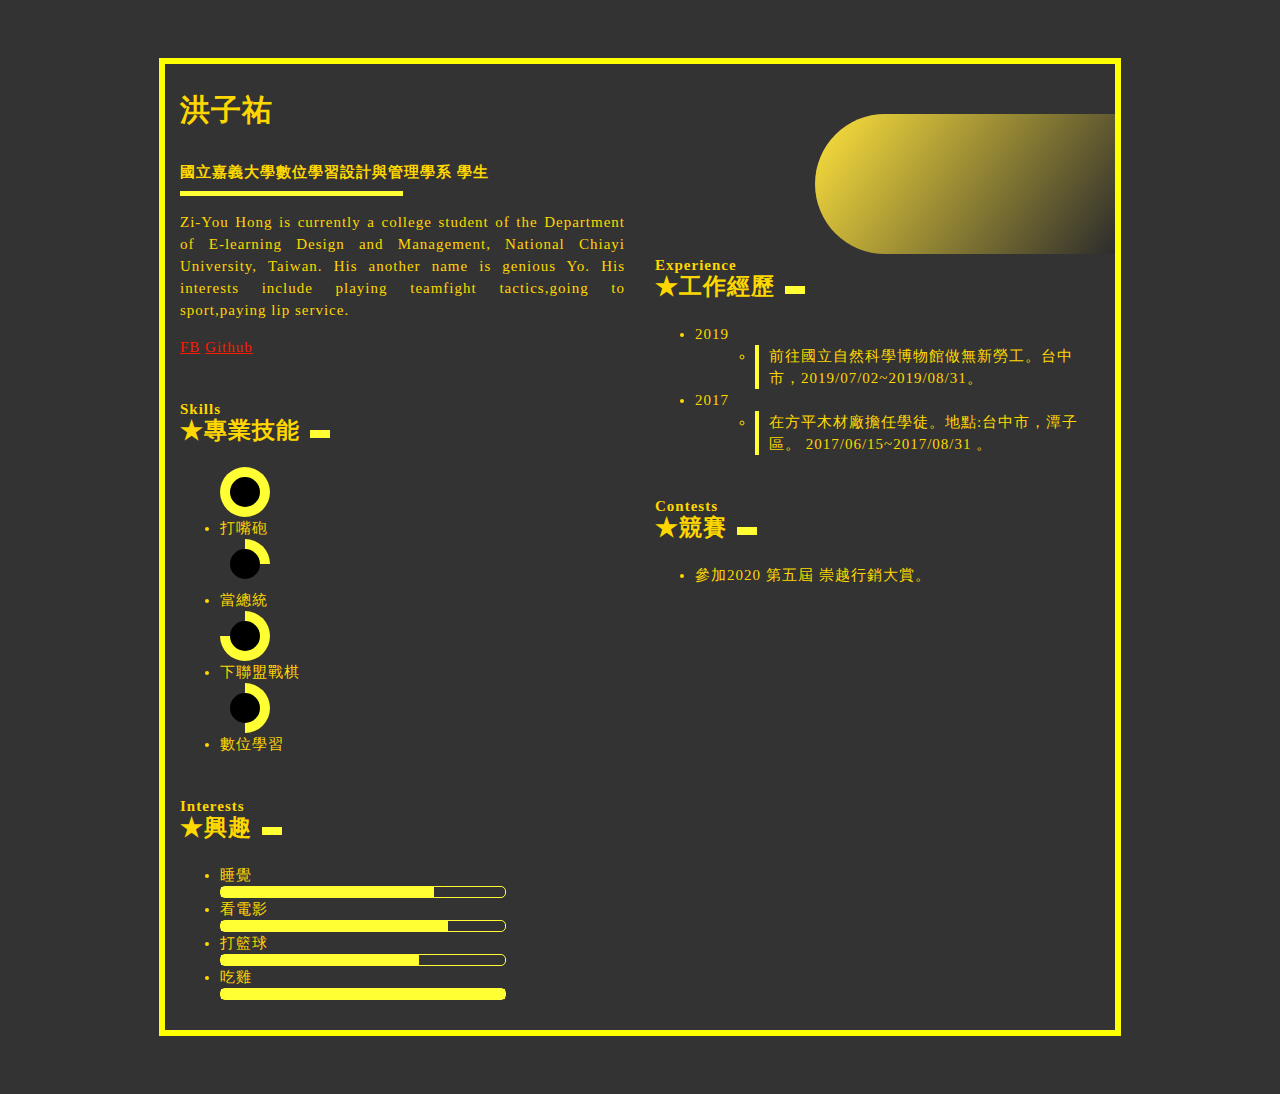
<file: index.html>
<!DOCTYPE html>
<html lang="en" >
<head>
  <meta charset="UTF-8">
  <title>A Pen by  natsu612</title>
  <link rel="stylesheet" href="./style.css">

</head>
<body>
<!-- partial:index.partial.html -->
<html>
  <head>
    <title>個人簡歷</title>
  </head>
  <body>
      <div class="resume">
        <div class="left">
          <h1>洪子祐</h1>
          <h4>國立嘉義大學數位學習設計與管理學系 學生 </h4>
          <hr>
          <p>Zi-You Hong is currently a college student of the Department of E-learning Design and Management, National Chiayi University, Taiwan. His another name is genious Yo. His interests include playing teamfight tactics,going to sport,paying lip service.</p>
          <div class="btn">
            <a href="https://www.facebook.com/profile.php?id=100003077757455" class="btn1" target="_blank" >FB</a>
            <a href="https://github.com/" class="btn2" target="_blank">Github</a>
          </div>
            <div class="block">
              <h4>Skills</h4>
              <h2>專業技能</h2>
              <ul class="listSkills">
                <li>
                  <div class="circle">
                    <div class="p90"></div>
                    <div class="p180"></div>
                    <div class="p270"></div>
                    <div class="p360"></div>
                  </div>
                  打嘴砲
                </li>
                <li>
                  <div class="circle">
                    <div class="p90"></div>
                    </div>
                  當總統
                </li>
                <li>
                  <div class="circle">
                    <div class="p90"></div>
                    <div class="p180"></div>
                    <div class="p270"></div>
                    </div>
                  下聯盟戰棋
                </li>
                <li>
                 <div class="circle">
                    <div class="p90"></div>
                    <div class="p180"></div>
                   </div>
                  數位學習
                </li>
                
              </ul>
            </div>
         <div class="block">
           <h4>Interests</h4>
            <h2>興趣</h2>
            <ul class="listLicense">
              <li>睡覺
                  <div class="bar">
                    <div class="value p70"></div>
                  </div>
              </li>
              <li>看電影<div class="bar">
                    <div class="value p80"></div>
                  </div>
              </li>
              <li>打籃球
              <div class="bar">
                    <div class="value p91"></div>
                  </div>                
              </li>              
              <li>吃雞
                <div class="bar">
                    <div class="value p100"></div>
                  </div>
              </li>
            </ul>
          </div>
            
        </div>
        <div class="right">
          
          <div class="decoration"></div>
          
          <div class="block">
            <h4>Experience</h4>
            <h2>工作經歷</h2>
            <ul>
              <li class="year">2019
                <ul>
                  <li>前往國立自然科學博物館做無新勞工。台中市，2019/07/02~2019/08/31。</li>
                </ul>
              </li>
             
              </li>
              <li class="year">2017
                <ul>
                  <li>在方平木材廠擔任學徒。地點:台中市，潭子區。 2017/06/15~2017/08/31 。</li>               
                </ul>
              </li>
            </ul>
          </div>
           <div class="block">
            <h4>Contests</h4>
            <h2>競賽</h2>
            <ul>
              <li>參加2020 第五屆 崇越行銷大賞。 </li>
              
            </ul>
          </div>
        </div>
      </div>
  </body>
</html>
<!-- partial -->
  
</body>
</html>
</file>
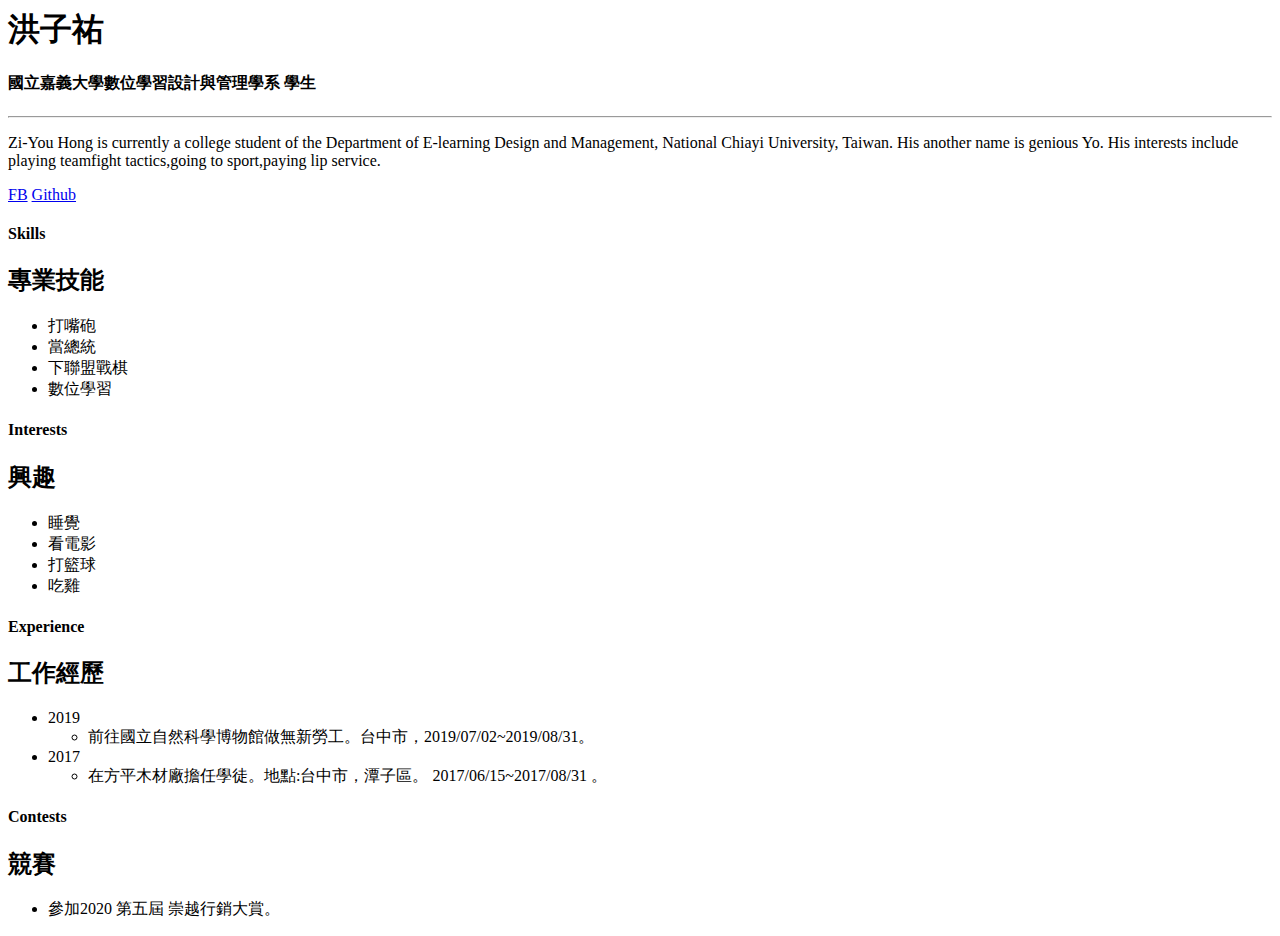
<file: src/index.html>
<html>
  <head>
    <title>個人簡歷</title>
  </head>
  <body>
      <div class="resume">
        <div class="left">
          <h1>洪子祐</h1>
          <h4>國立嘉義大學數位學習設計與管理學系 學生 </h4>
          <hr>
          <p>Zi-You Hong is currently a college student of the Department of E-learning Design and Management, National Chiayi University, Taiwan. His another name is genious Yo. His interests include playing teamfight tactics,going to sport,paying lip service.</p>
          <div class="btn">
            <a href="https://www.facebook.com/profile.php?id=100003077757455" class="btn1" target="_blank" >FB</a>
            <a href="https://github.com/" class="btn2" target="_blank">Github</a>
          </div>
            <div class="block">
              <h4>Skills</h4>
              <h2>專業技能</h2>
              <ul class="listSkills">
                <li>
                  <div class="circle">
                    <div class="p90"></div>
                    <div class="p180"></div>
                    <div class="p270"></div>
                    <div class="p360"></div>
                  </div>
                  打嘴砲
                </li>
                <li>
                  <div class="circle">
                    <div class="p90"></div>
                    </div>
                  當總統
                </li>
                <li>
                  <div class="circle">
                    <div class="p90"></div>
                    <div class="p180"></div>
                    <div class="p270"></div>
                    </div>
                  下聯盟戰棋
                </li>
                <li>
                 <div class="circle">
                    <div class="p90"></div>
                    <div class="p180"></div>
                   </div>
                  數位學習
                </li>
                
              </ul>
            </div>
         <div class="block">
           <h4>Interests</h4>
            <h2>興趣</h2>
            <ul class="listLicense">
              <li>睡覺
                  <div class="bar">
                    <div class="value p70"></div>
                  </div>
              </li>
              <li>看電影<div class="bar">
                    <div class="value p80"></div>
                  </div>
              </li>
              <li>打籃球
              <div class="bar">
                    <div class="value p91"></div>
                  </div>                
              </li>              
              <li>吃雞
                <div class="bar">
                    <div class="value p100"></div>
                  </div>
              </li>
            </ul>
          </div>
            
        </div>
        <div class="right">
          
          <div class="decoration"></div>
          
          <div class="block">
            <h4>Experience</h4>
            <h2>工作經歷</h2>
            <ul>
              <li class="year">2019
                <ul>
                  <li>前往國立自然科學博物館做無新勞工。台中市，2019/07/02~2019/08/31。</li>
                </ul>
              </li>
             
              </li>
              <li class="year">2017
                <ul>
                  <li>在方平木材廠擔任學徒。地點:台中市，潭子區。 2017/06/15~2017/08/31 。</li>               
                </ul>
              </li>
            </ul>
          </div>
           <div class="block">
            <h4>Contests</h4>
            <h2>競賽</h2>
            <ul>
              <li>參加2020 第五屆 崇越行銷大賞。 </li>
              
            </ul>
          </div>
        </div>
      </div>
  </body>
</html>
</file>
<file: style.css>
*{
  /*border: solid 1px yellow;*/
  font-family: 微軟正黑體;
}
body{
  padding: 50px;
  display: flex;
  justify-content: center;
  background-color: rgba(0, 0, 0, 0.8);
  color: rgba(255, 215, 0, 1);
  font-size: 15px;
  line-height: 22px;
  letter-spacing: 1px;
}
.resume{
  display: flex;
  max-width: 950px;
  border: solid 6px yellow;
  position: relative;
}
.left, .right{
  padding: 15px;
}
.left{
  flex: 5;
}
.right{
  flex: 5;
  padding-top: 150px;
}

u1{
  padding: 0px;
  list-style: none;
}
a{
  color: rgba(255, 25, 0, 1)
}
h2{
  margin: 0px;
  margin-bottom: 25px;
}
h2::before{
  content:"★";
  
}
h2::after{
  content:"";
  display: inline-block;
  width: 20px;
  height: 8px;
  background-color: #FFFF33;
  margin-left: 10px;
  
}


h4{
  margin: 0px;
  margin-top: 40px;
}
p{
  text-align: justify;
}
.year li{
  margin-left: 20px;
  border-left: solid 4px #FFFF33;
  padding-left: 10px;
}
hr{
  background-color:#FFFF33;
  border: 0px;
  height: 5px;
  width: 50%;
  display: relative;
  margin-left: 0px;
}
.decoration{
  width: 300px;
  height: 140px;
  background: linear-gradient(126deg, rgb(255, 227, 60), rgb(44, 44, 44));
  border-radius: 70px 0px 0px 70px;
  position: absolute;
  right: 0px;
  top: 50px;
}
.circle{
  width: 50px;
  height: 50px;
  background-color: (255, 255, 255, 0.3);
  border-radius: 50%;
  position: relative;
  overflow: hidden;
}
.circle::after{
  content:"";
  display: block;
  background-color: rgba(0, 0, 0, 1);
  width: calc(100% - 20px);
  height: calc(100% - 20px);
  border-radius: 50%;
  position: relative;
  left: 50%;
  top: 50%;
  -webkit-transform: translate(-50%, -50%);
          transform: translate(-50%, -50%);
}
.p90, .p180, .p270, .p360{
  width: 50%;
  height: 50%;
  position: absolute;
  left: 50%;
  top: 0%;
  background-color: #FFFF33;
}
.p180{
  left: 50%;
  top: 50%;
}
.p270{
  left: 0;
  top: 50%;
}
.p360{
  left: 0;
  top: 0;
}
.test{
  display: inline-block;
}
.listLicense .bar{
  width: 70%;
  height: 10px;
  border: solid 1.5px #FFFF33;
  border-radius: 5px;
}
.value{
  height: 100%;
  width: 60%;
  background-color: #FFFF33;
}
.value.p70{
  width: 75%;
}
.value.p80{
  width: 80%;
}
.value.p91{
  width: 70%;
}
.value.p100{
  width: 100%;
}
</file>
